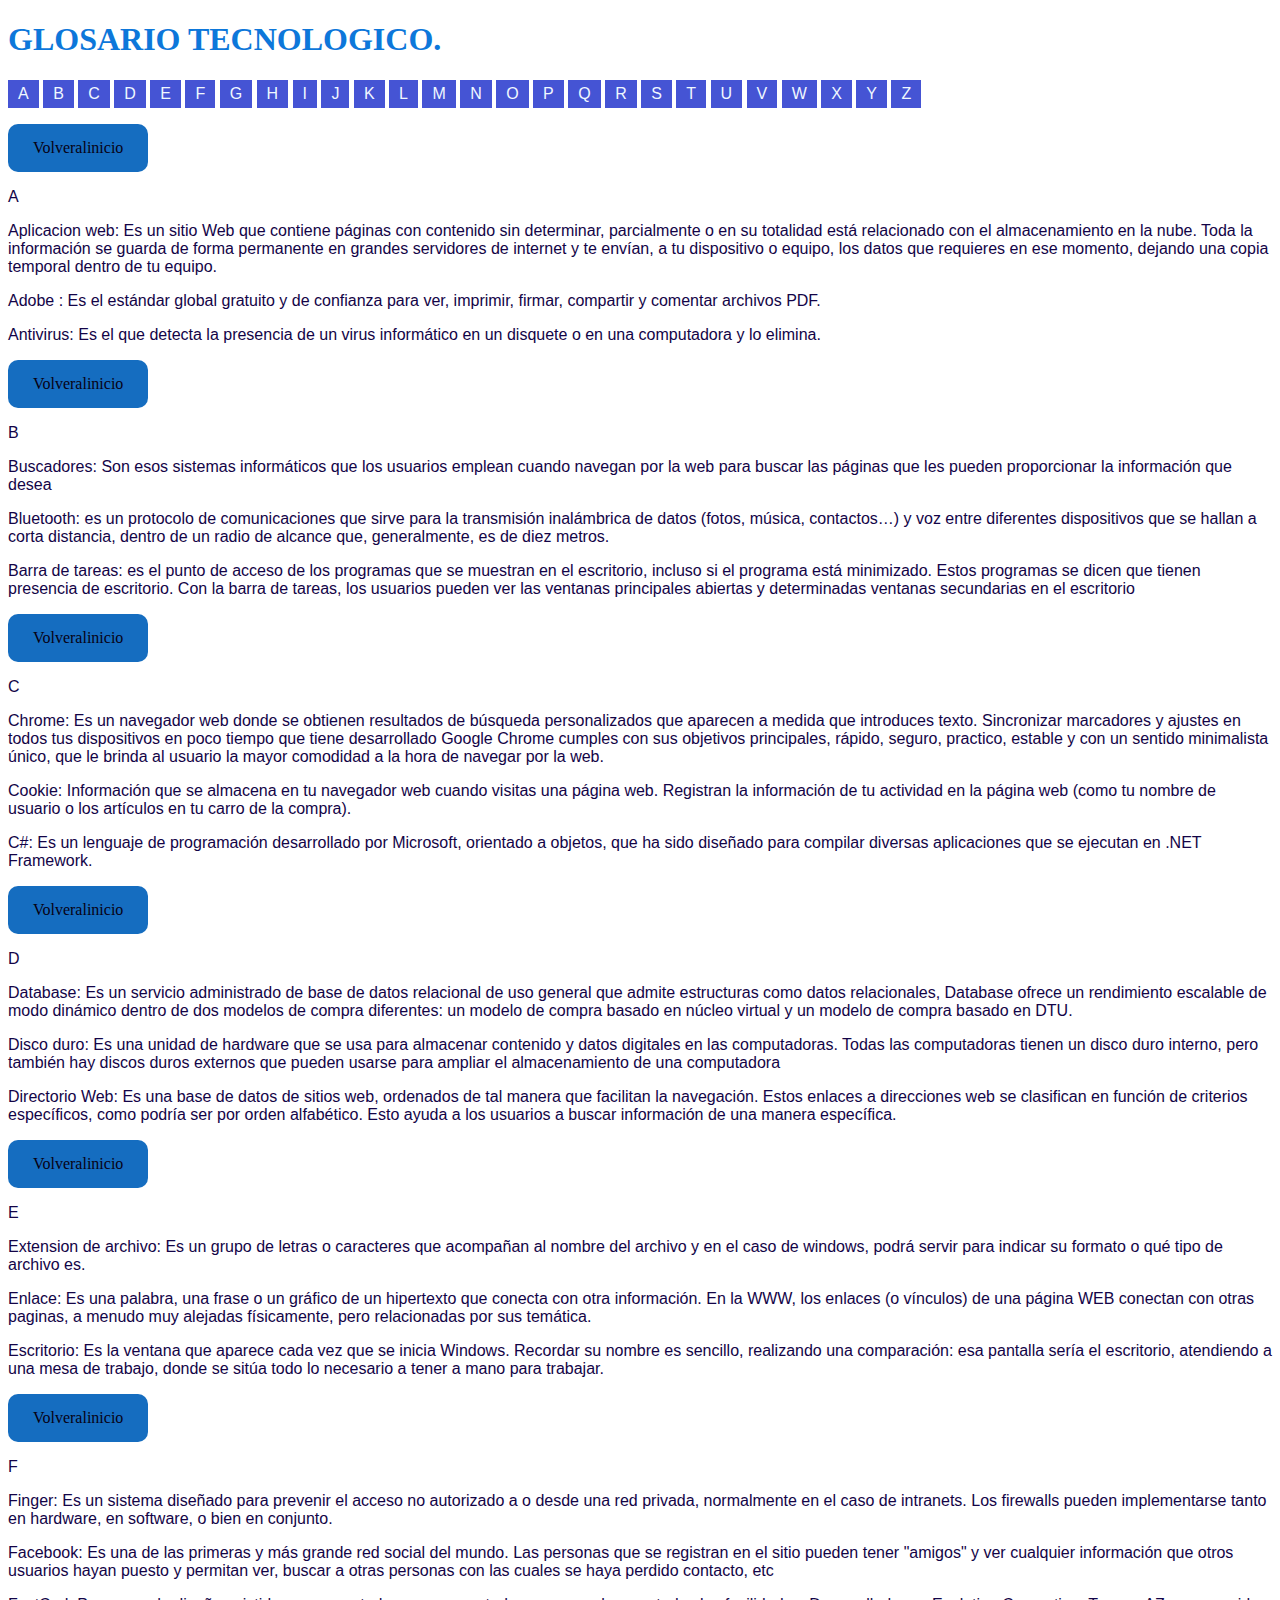
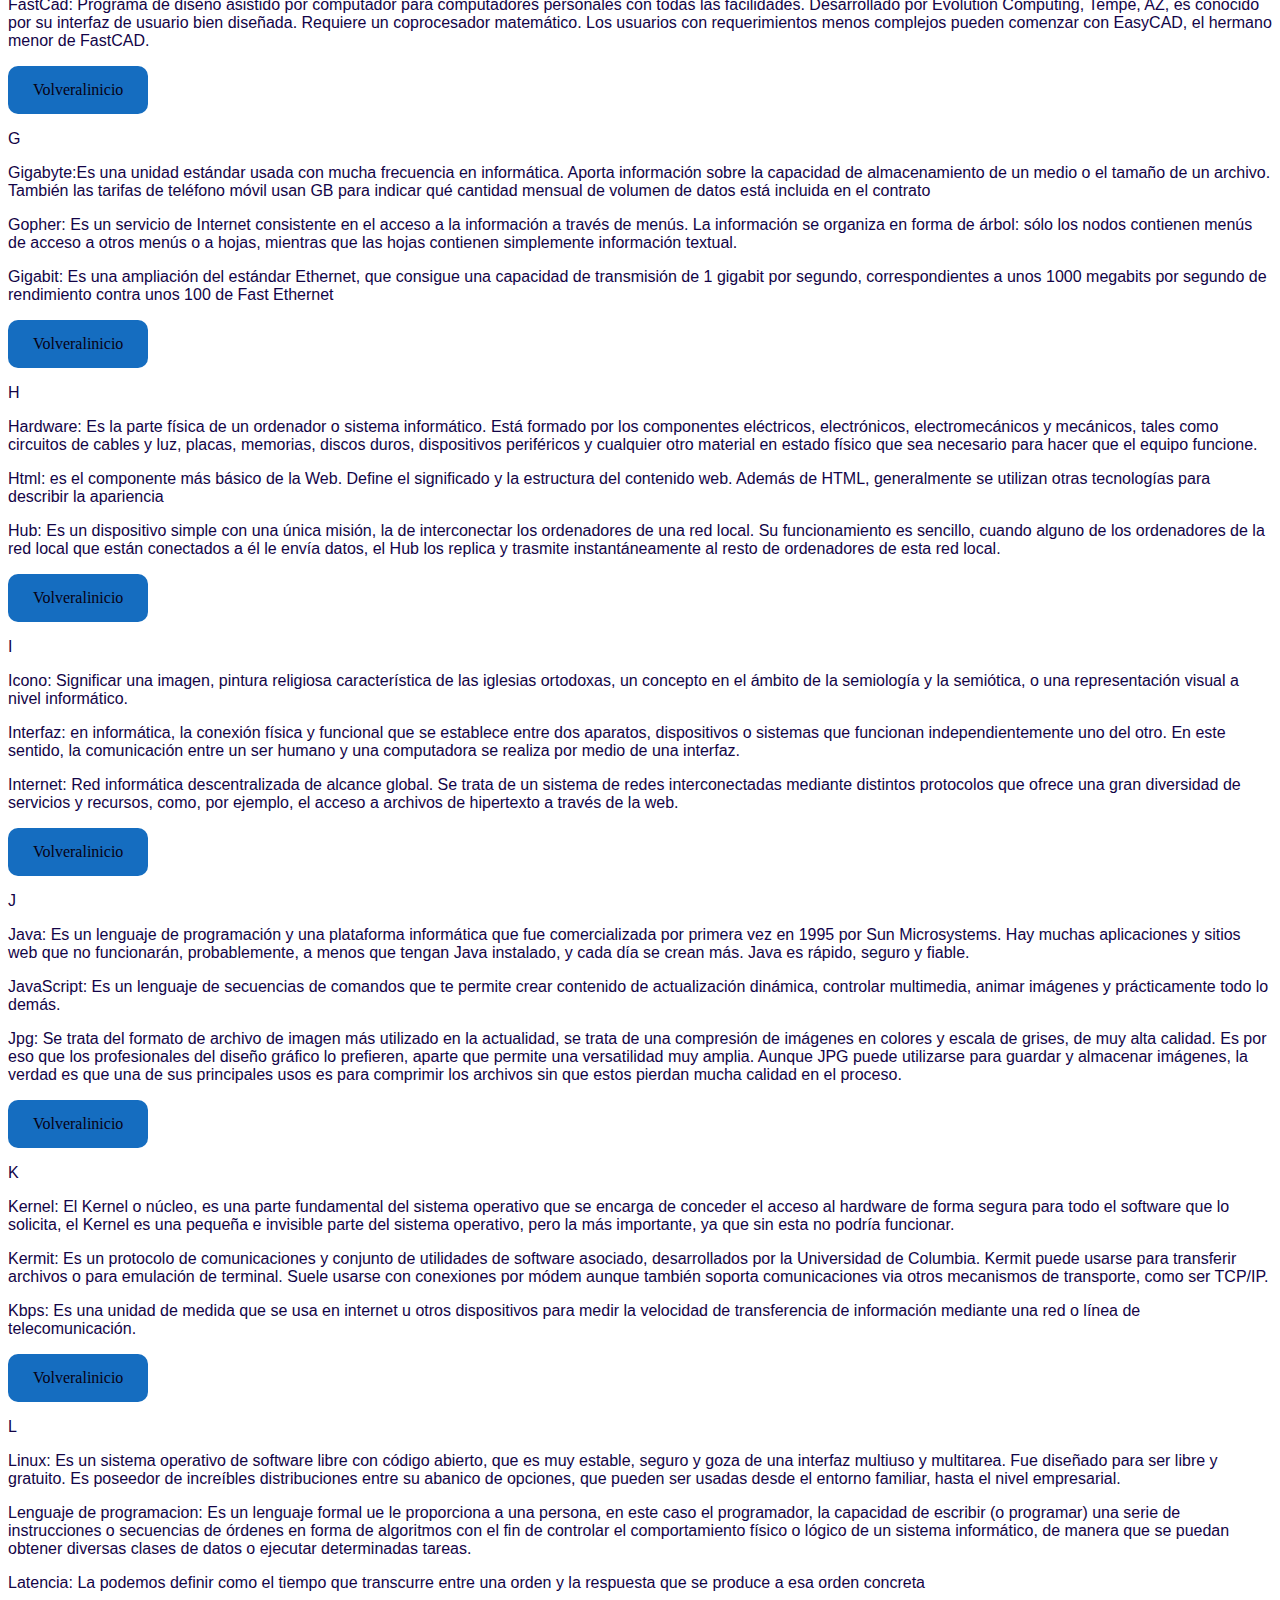
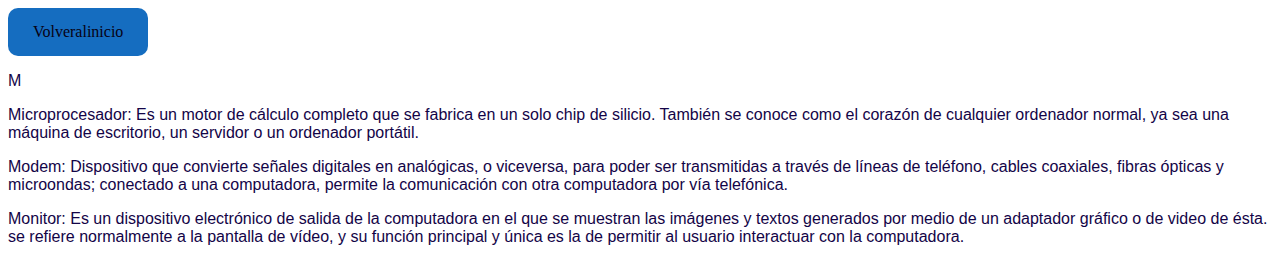
<file: root/index.html>
<!DOCTYPE html>
<html>
   <head>
    <title>Glosario Tecnologico</title>
    <link rel="stylesheet" href="_css/Styles.css">
    <link rel="icon" type="image/x-icon" href="_img/glosario.png"
    sizes="20x20">
   <h1 style="color:rgb(13, 119, 218);">GLOSARIO TECNOLOGICO.</h1>

   </head>
   <body>
    <p>
    <a name = "inicio"> </a>    
    <a href="#Aplicacion">A</a>
    <a href="#Buscadores">B</a>
    <a href="#Chrome">C</a>
    <a href="#Database">D</a>
    <a href="#Extensiondearchivo">E</a>
    <a href="#Finger">F</a>
    <a href="#Gigabyte">G</a>
    <a href="#Hardware">H</a>
    <a href="#Icono">I</a>
    <a href="#Java">J</a>
    <a href="#Kernel">K</a>
    <a href="#Linux">L</a>
    <a href="#Microprocesador">M</a>
    <a href="_html/segundapagina.html#Nube">N</a>
    <a href="_html/segundapagina.html#Ordenador">O</a>
    <a href="_html/segundapagina.html#Programa">P</a>
    <a href="_html/segundapagina.html#Query">Q</a>
    <a href="_html/segundapagina.html#Ram">R</a>
    <a href="_html/segundapagina.html#Servidor">S</a>
    <a href="_html/segundapagina.html#Toolbar">T</a>
    <a href="_html/segundapagina.html#Usb">U</a>
    <a href="_html/segundapagina.html#Virus">V</a>
    <a href="_html/segundapagina.html#Windows">W</a>
    <a href="_html/segundapagina.html#Xss">X</a>
    <a href="_html/segundapagina.html#Yahoo">Y</a>
    <a href="_html/segundapagina.html#Zipear">Z</a>
    </p>
    <div>
    <a name = "Aplicacion"> </a>
     
    <a class= boton href="#inicio">Volveralinicio</a>
    <p class="le"> A </p>
    <p> Aplicacion web: Es un sitio Web que contiene páginas con contenido sin determinar, parcialmente o en su totalidad está relacionado con el almacenamiento en la nube. Toda la información se guarda de forma permanente en grandes servidores de internet y  te envían, a tu dispositivo o equipo, los datos que requieres en ese momento, dejando  una copia temporal dentro de tu equipo.</p> 
    <P> Adobe : Es el estándar global gratuito y de confianza para ver, imprimir, firmar, compartir y comentar archivos PDF.</P>
    <p> Antivirus: Es el que detecta la presencia de un virus informático en un disquete o en una computadora y lo elimina.</p>
    <a name = "Buscadores"> </a>
    <a class= boton href="#inicio">Volveralinicio</a>
    <p> B </p>
    <p> Buscadores: Son esos sistemas informáticos que los usuarios emplean cuando navegan por la web para buscar las páginas que les pueden proporcionar la información que desea</p>
    <p> Bluetooth: es un protocolo de comunicaciones que sirve para la transmisión inalámbrica de datos (fotos, música, contactos…) y voz entre diferentes dispositivos que se hallan a corta distancia, dentro de un radio de alcance que, generalmente, es de diez metros.</p>
    <p> Barra de tareas: es el punto de acceso de los programas que se muestran en el escritorio, incluso si el programa está minimizado. Estos programas se dicen que tienen presencia de escritorio. Con la barra de tareas, los usuarios pueden ver las ventanas principales abiertas y determinadas ventanas secundarias en el escritorio </p>
    <a name = "Chrome"> </a>
    <a class= boton href="#inicio">Volveralinicio</a>
    <p> C </p>
    <p> Chrome: Es un navegador web donde se obtienen resultados de búsqueda personalizados que aparecen a medida que introduces texto. Sincronizar marcadores y ajustes en todos tus dispositivos en poco tiempo que tiene desarrollado Google Chrome cumples con sus objetivos principales, rápido, seguro, practico, estable y con un sentido minimalista único, que le brinda al usuario la mayor comodidad a la hora de navegar por la web.</p>
    <p> Cookie: Información que se almacena en tu navegador web cuando visitas una página web. Registran la información de tu actividad en la página web (como tu nombre de usuario o los artículos en tu carro de la compra).</p>
    <p> C#: Es un lenguaje de programación desarrollado por Microsoft, orientado a objetos, que ha sido diseñado para compilar diversas aplicaciones que se ejecutan en .NET Framework.</p>
    <a name = "Database"> </a>
    <a  class= boton href="#inicio">Volveralinicio</a>
    <p> D </p>
    <P> Database: Es un servicio administrado de base de datos relacional de uso general que admite estructuras como datos relacionales, Database ofrece un rendimiento escalable de modo dinámico dentro de dos modelos de compra diferentes: un modelo de compra basado en núcleo virtual y un modelo de compra basado en DTU.</P>
    <p> Disco duro: Es una unidad de hardware que se usa para almacenar contenido y datos digitales en las computadoras. Todas las computadoras tienen un disco duro interno, pero también hay discos duros externos que pueden usarse para ampliar el almacenamiento de una computadora</p>
    <p> Directorio Web: Es una base de datos de sitios web, ordenados de tal manera que facilitan la navegación. Estos enlaces a direcciones web se clasifican en función de criterios específicos, como podría ser por orden alfabético. Esto ayuda a los usuarios a buscar información de una manera específica. </p>
    <a name = "Extensiondearchivo"> </a>
    <a class= boton href="#inicio">Volveralinicio</a>
    <p> E </p>
    <p> Extension de archivo: Es un grupo de letras o caracteres que acompañan al nombre del archivo y en el caso de windows, podrá servir para indicar su formato o qué tipo de archivo es.</p>
    <p> Enlace: Es una palabra, una frase o un gráfico de un hipertexto que conecta con otra información. En la WWW, los enlaces (o vínculos) de una página WEB conectan con otras paginas, a menudo muy alejadas físicamente, pero relacionadas por sus temática.</p>
    <p> Escritorio: Es la ventana que aparece cada vez que se inicia Windows. Recordar su nombre es sencillo, realizando una comparación: esa pantalla sería el escritorio, atendiendo a una mesa de trabajo, donde se sitúa todo lo necesario a tener a mano para trabajar.</p>
    <a name = "Finger"> </a>
    <a class= boton href="#inicio">Volveralinicio</a>
    <p> F </p>
    <P> Finger: Es un sistema diseñado para prevenir el acceso no autorizado a o desde una red privada, normalmente en el caso de intranets. Los firewalls pueden implementarse tanto en hardware, en software, o bien en conjunto. </P>
    <p> Facebook: Es una de las primeras y más grande red social del mundo. Las personas que se registran en el sitio pueden tener "amigos" y ver cualquier información que otros usuarios hayan puesto y permitan ver, buscar a otras personas con las cuales se haya perdido contacto, etc</p>
    <p> FastCad: Programa de diseño asistido por computador para computadores personales con todas las facilidades. Desarrollado por Evolution Computing, Tempe, AZ, es conocido por su interfaz de usuario bien diseñada. Requiere un coprocesador matemático. Los usuarios con requerimientos menos complejos pueden comenzar con EasyCAD, el hermano menor de FastCAD.</p>
    <a name = "Gigabyte"> </a>
    <a class= boton  href="#inicio">Volveralinicio</a>
    <P> G </P>
    <P> Gigabyte:Es una unidad estándar usada con mucha frecuencia en informática. Aporta información sobre la capacidad de almacenamiento de un medio o el tamaño de un archivo. También las tarifas de teléfono móvil usan GB para indicar qué cantidad mensual de volumen de datos está incluida en el contrato</P>
    <P> Gopher: Es un servicio de Internet consistente en el acceso a la información a través de menús. La información se organiza en forma de árbol: sólo los nodos contienen menús de acceso a otros menús o a hojas, mientras que las hojas contienen simplemente información textual.</P>
    <P> Gigabit: Es una ampliación del estándar Ethernet, que consigue una capacidad de transmisión de 1 gigabit por segundo, correspondientes a unos 1000 megabits por segundo de rendimiento contra unos 100 de Fast Ethernet </P>
    <a name = "Hardware"> </a>
    <a class= boton href="#inicio">Volveralinicio</a>
    <p> H </p>
    <P> Hardware: Es la parte física de un ordenador o sistema informático. Está formado por los componentes eléctricos, electrónicos, electromecánicos y mecánicos, tales como circuitos de cables y luz, placas, memorias, discos duros, dispositivos periféricos y cualquier otro material en estado físico que sea necesario para hacer que el equipo funcione.</P>
    <p> Html:  es el componente más básico de la Web. Define el significado y la estructura del contenido web. Además de HTML, generalmente se utilizan otras tecnologías para describir la apariencia</p>
    <p> Hub: Es un dispositivo simple con una única misión, la de interconectar los ordenadores de una red local. Su funcionamiento es sencillo, cuando alguno de los ordenadores de la red local que están conectados a él le envía datos, el Hub los replica y trasmite instantáneamente al resto de ordenadores de esta red local.</p>
    <a name = "Icono"> </a>
    <a class= boton href="#inicio">Volveralinicio</a>
    <p> I </p>
    <P> Icono: Significar una imagen, pintura religiosa característica de las iglesias ortodoxas, un concepto en el ámbito de la semiología y la semiótica, o una representación visual a nivel informático.</P>
    <p> Interfaz: en informática, la conexión física y funcional que se establece entre dos aparatos, dispositivos o sistemas que funcionan independientemente uno del otro. En este sentido, la comunicación entre un ser humano y una computadora se realiza por medio de una interfaz.</p>
    <p> Internet: Red informática descentralizada de alcance global. Se trata de un sistema de redes interconectadas mediante distintos protocolos que ofrece una gran diversidad de servicios y recursos, como, por ejemplo, el acceso a archivos de hipertexto a través de la web.</p>
    <a name = "Java"> </a>
    <a class= boton href="#inicio">Volveralinicio</a>
    <P> J </P>
    <P> Java: Es un lenguaje de programación y una plataforma informática que fue comercializada por primera vez en 1995 por Sun Microsystems. Hay muchas aplicaciones y sitios web que no funcionarán, probablemente, a menos que tengan Java instalado, y cada día se crean más. Java es rápido, seguro y fiable. </P>
    <p> JavaScript: Es un lenguaje de secuencias de comandos que te permite crear contenido de actualización dinámica, controlar multimedia, animar imágenes y prácticamente todo lo demás. </p>
    <p> Jpg: Se trata del formato de archivo de imagen más utilizado en la actualidad, se trata de una compresión de imágenes en colores y escala de grises, de muy alta calidad. Es por eso que los profesionales del diseño gráfico lo prefieren, aparte que permite una versatilidad muy amplia. Aunque JPG puede utilizarse para guardar y almacenar imágenes, la verdad es que una de sus principales usos es para comprimir los archivos sin que estos pierdan mucha calidad en el proceso.</p>
    <a name = "Kernel"> </a>
    <a class= boton  href="#inicio">Volveralinicio</a>
    <p> K </p>
    <p> Kernel: El Kernel o núcleo, es una parte fundamental del sistema operativo que se encarga de conceder el acceso al hardware de forma segura para todo el software que lo solicita, el Kernel es una pequeña e invisible parte del sistema operativo, pero la más importante, ya que sin esta no podría funcionar.</p>
    <p> Kermit: Es un protocolo de comunicaciones y conjunto de utilidades de software asociado, desarrollados por la Universidad de Columbia. Kermit puede usarse para transferir archivos o para emulación de terminal. Suele usarse con conexiones por módem aunque también soporta comunicaciones via otros mecanismos de transporte, como ser TCP/IP.</p>
    <p> Kbps: Es una unidad de medida que se usa en internet u otros dispositivos para medir la velocidad de transferencia de información mediante una red o línea de telecomunicación.</p>
    <a name = "Linux"> </a>
    <a class= boton href="#inicio">Volveralinicio</a>
    <p> L</p>
    <p> Linux: Es un sistema operativo de software libre con código abierto, que es muy estable, seguro y goza de una interfaz multiuso y multitarea. Fue diseñado para ser libre y gratuito. Es poseedor de increíbles distribuciones entre su abanico de opciones, que pueden ser usadas desde el entorno familiar, hasta el nivel empresarial.</p>
    <p> Lenguaje de programacion: Es un lenguaje formal ue le proporciona a una persona, en este caso el programador, la capacidad de escribir (o programar) una serie de instrucciones o secuencias de órdenes en forma de algoritmos con el fin de controlar el comportamiento físico o lógico de un sistema informático, de manera que se puedan obtener diversas clases de datos o ejecutar determinadas tareas. </p>
    <p> Latencia: La podemos definir como el tiempo que transcurre entre una orden y la respuesta que se produce a esa orden concreta</p>
    <a name = "Microprocesador"> </a>
    <a class= boton href="#inicio">Volveralinicio</a>
    <p> M </p>
    <p> Microprocesador: Es un motor de cálculo completo que se fabrica en un solo chip de silicio. También se conoce como el corazón de cualquier ordenador normal, ya sea una máquina de escritorio, un servidor o un ordenador portátil.</p>
    <p> Modem: Dispositivo que convierte señales digitales en analógicas, o viceversa, para poder ser transmitidas a través de líneas de teléfono, cables coaxiales, fibras ópticas y microondas; conectado a una computadora, permite la comunicación con otra computadora por vía telefónica.</p>
    <p> Monitor: Es un dispositivo electrónico de salida de la computadora en el que se muestran las imágenes y textos generados por medio de un adaptador gráfico o de video de ésta. se refiere normalmente a la pantalla de vídeo, y su función principal y única es la de permitir al usuario interactuar con la computadora.</p>
</div>
</html>
</file>
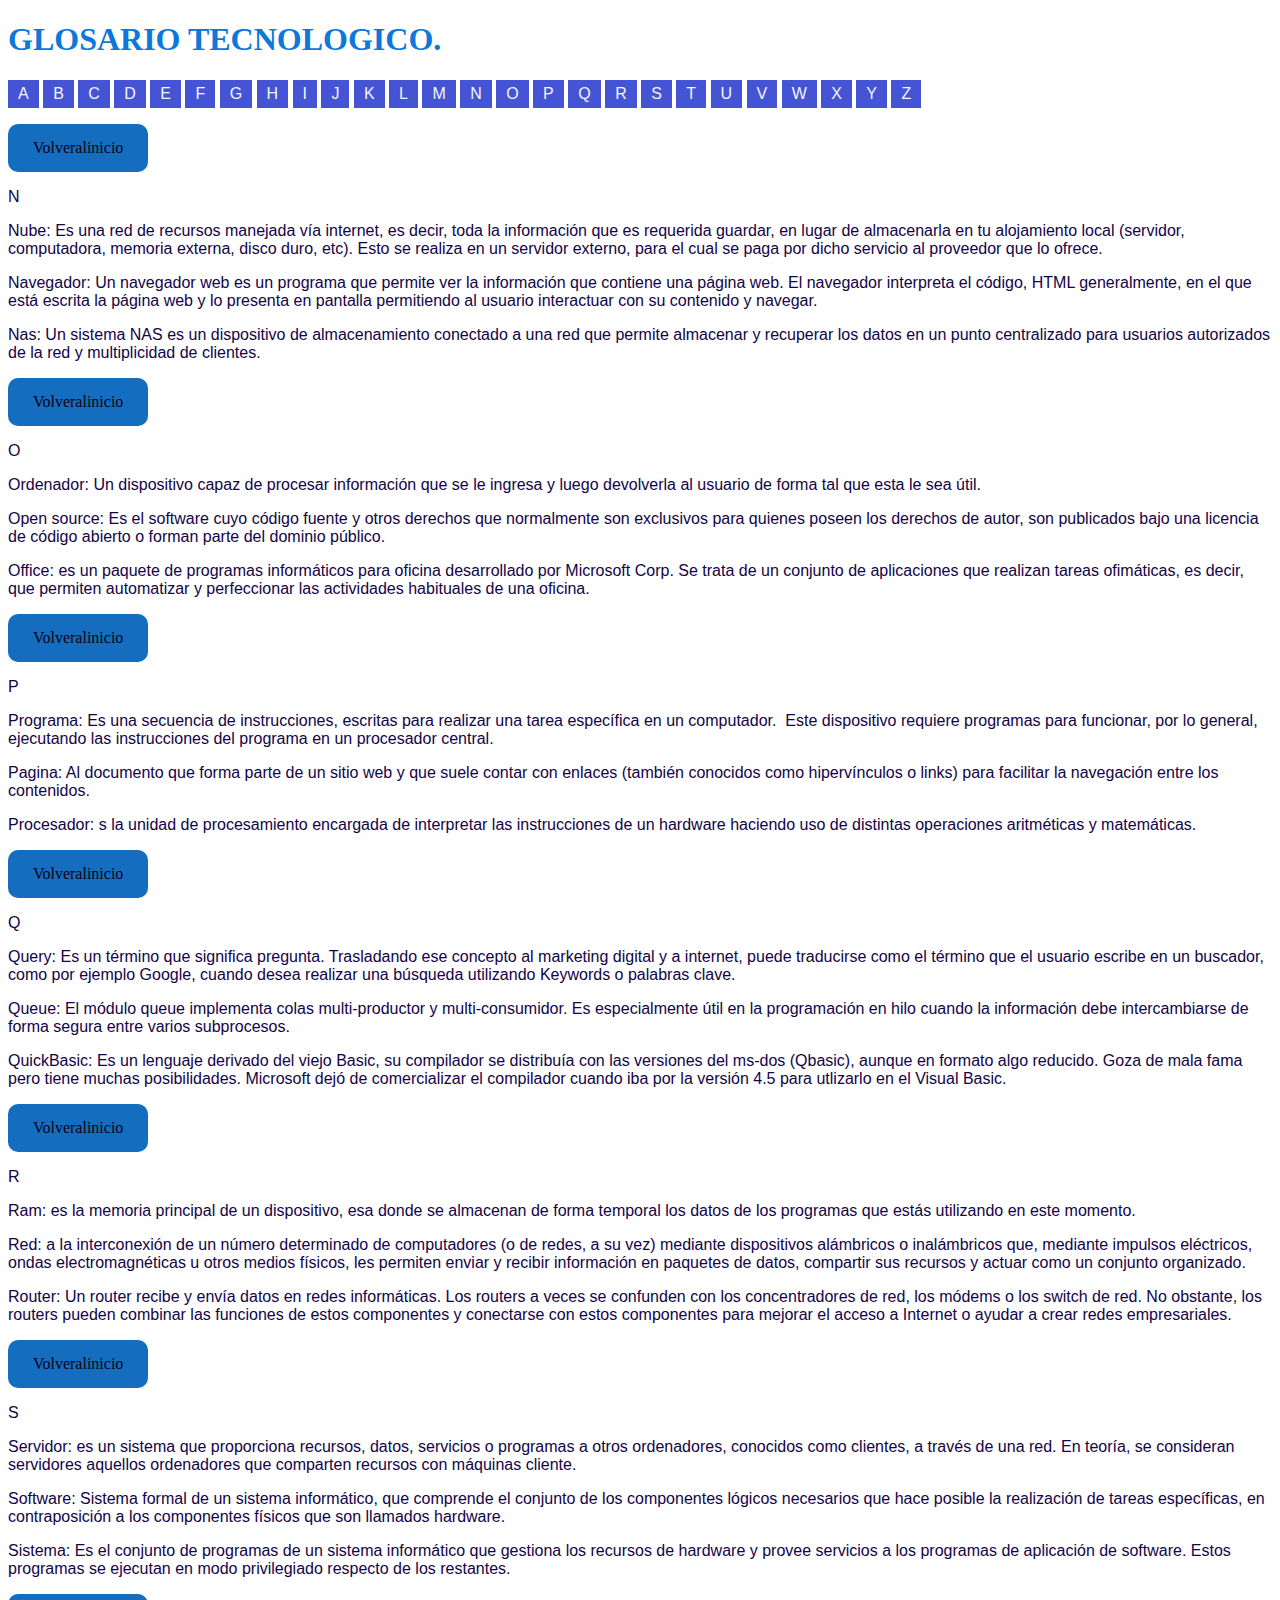
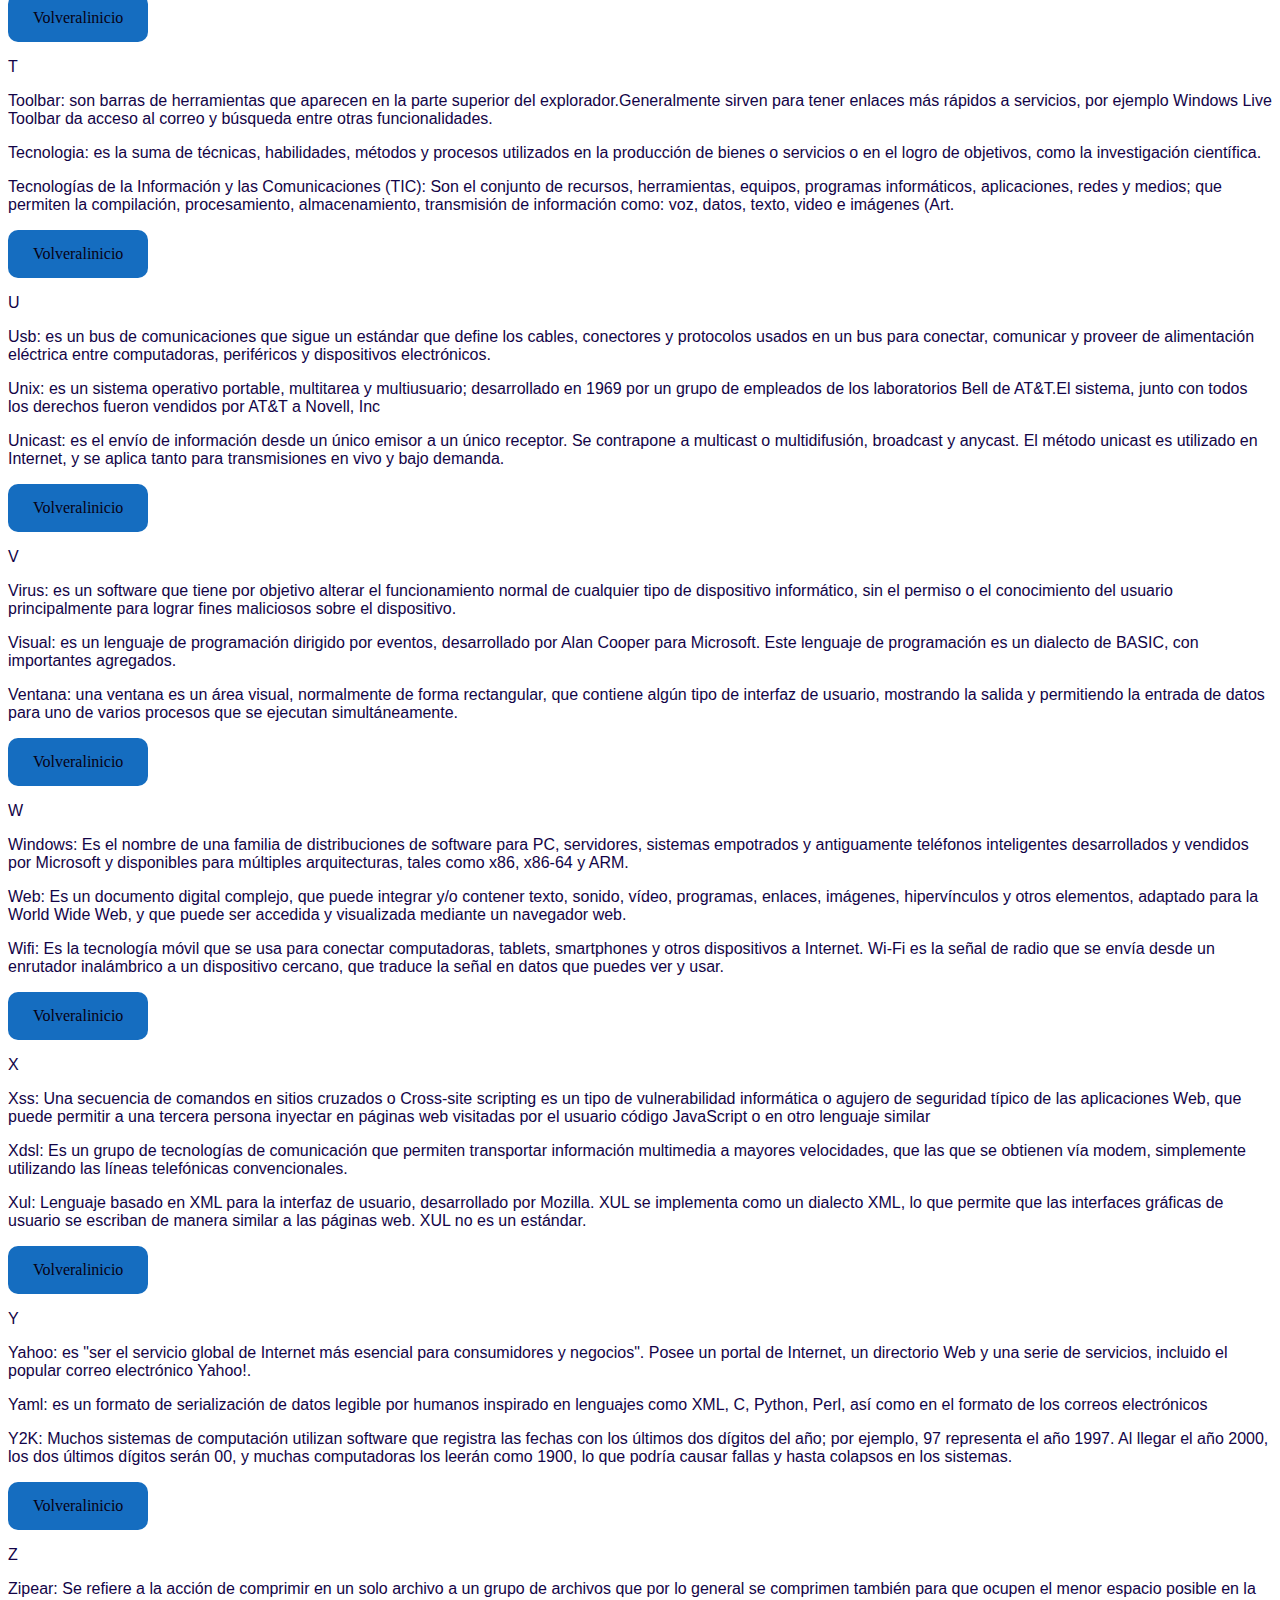
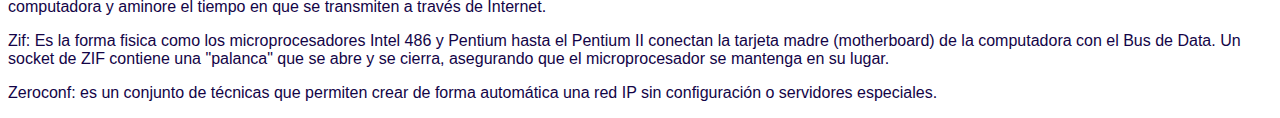
<file: root/_html/segundapagina.html>
<!DOCTYPE html>
<html>
   <head>
    <title>Glosario Tecnologico</title>
    <link rel="stylesheet" href="../_css/Styles.css">
    <link rel="icon" type="image/x-icon" href="../_img/glosario.png"
    sizes="20x20">
    <h1 style="color:rgb(13, 119, 218);">GLOSARIO TECNOLOGICO.</h1>
   </head>
   <body>
    <p>
    <a href="../index.html#Aplicacion">A</a>
    <a href="../index.html#Buscadores">B</a>
    <a href="../index.html#Chrome">C</a>
    <a href="../index.html#Database">D</a>
    <a href="../index.html#Extensiondearchivo">E</a>
    <a href="../index.html#Finger">F</a>
    <a href="../index.html#Gigabyte">G</a>
    <a href="../index.html#Hardware">H</a>
    <a href="../index.html#Icono">I</a>
    <a href="../index.html#Java">J</a>
    <a href="../index.html#Kernel">K</a>
    <a href="../index.html#Linux">L</a>
    <a href="../index.html#Microprocesador">M</a>
    <a name = "inicio"> </a>
    <a href="#Nube">N</a>
    <a href="#Ordenador">O</a>   
    <a href="#Programa">P</a>
    <a href="#Query">Q</a>
    <a href="#Ram">R</a>
    <a href="#Servidor">S</a>
    <a href="#Toolbar">T</a>
    <a href="#Usb">U</a>
    <a href="#Virus">V</a>
    <a href="#Windows">W</a>
    <a href="#Xss">X</a>
    <a href="#Yahoo">Y</a>
    <a href="#Zipear">Z</a>
    </p>
    <a name = "Nube"> </a>
    <a class= boton href="#inicio">Volveralinicio</a>
    <P> N </P>
    <P> Nube: Es una red de recursos manejada vía internet, es decir, toda la información que es requerida guardar, en lugar de almacenarla en tu alojamiento local (servidor, computadora, memoria externa, disco duro, etc). Esto se realiza en un servidor externo, para el cual se paga por dicho servicio al proveedor que lo ofrece.</P>
    <p> Navegador: Un navegador web es un programa que permite ver la información que contiene una página web. El navegador interpreta el código, HTML generalmente, en el que está escrita la página web y lo presenta en pantalla permitiendo al usuario interactuar con su contenido y navegar.</p>
    <p> Nas: Un sistema NAS es un dispositivo de almacenamiento conectado a una red que permite almacenar y recuperar los datos en un punto centralizado para usuarios autorizados de la red y multiplicidad de clientes.</p>
    <a name = "Ordenador"> </a>
    <a class= boton href="#inicio">Volveralinicio</a>
    <p> O </p>
    <p> Ordenador: Un dispositivo capaz de procesar información que se le ingresa y luego devolverla al usuario de forma tal que esta le sea útil. </p>
    <P> Open source: Es el software cuyo código fuente y otros derechos que normalmente son exclusivos para quienes poseen los derechos de autor, son publicados bajo una licencia de código abierto o forman parte del dominio público.</P>
    <P> Office:  es un paquete de programas informáticos para oficina desarrollado por Microsoft Corp. Se trata de un conjunto de aplicaciones que realizan tareas ofimáticas, es decir, que permiten automatizar y perfeccionar las actividades habituales de una oficina.</P>
    <a name = "Programa"> </a>
    <a class= boton href="#inicio">Volveralinicio</a>
    <p> P </p>
    <p> Programa: Es una secuencia de instrucciones, escritas para realizar una tarea específica en un computador. ​ Este dispositivo requiere programas para funcionar, por lo general, ejecutando las instrucciones del programa en un procesador central.</p>
    <p> Pagina: Al documento que forma parte de un sitio web y que suele contar con enlaces (también conocidos como hipervínculos o links) para facilitar la navegación entre los contenidos.</p>
    <p> Procesador: s la unidad de procesamiento encargada de interpretar las instrucciones de un hardware haciendo uso de distintas operaciones aritméticas y matemáticas.</p>
    <a name = "Query"> </a>
    <a class= boton href="#inicio">Volveralinicio</a>
    <p> Q </p>
    <p> Query: Es un término que significa pregunta. Trasladando ese concepto al marketing digital y a internet, puede traducirse como el término que el usuario escribe en un buscador, como por ejemplo Google, cuando desea realizar una búsqueda utilizando Keywords o palabras clave.</p>
    <p> Queue: El módulo queue implementa colas multi-productor y multi-consumidor. Es especialmente útil en la programación en hilo cuando la información debe intercambiarse de forma segura entre varios subprocesos.</p>
    <p> QuickBasic: Es un lenguaje derivado del viejo Basic, su compilador se distribuía con las versiones del ms-dos (Qbasic), aunque en formato algo reducido. Goza de mala fama pero tiene muchas posibilidades. Microsoft dejó de comercializar el compilador cuando iba por la versión 4.5 para utlizarlo en el Visual Basic.</p>
    <a name = "Ram"> </a>
    <a class= boton href="#inicio">Volveralinicio</a>
    <p> R</p>
    <p> Ram: es la memoria principal de un dispositivo, esa donde se almacenan de forma temporal los datos de los programas que estás utilizando en este momento. </p>
    <p> Red: a la interconexión de un número determinado de computadores (o de redes, a su vez) mediante dispositivos alámbricos o inalámbricos que, mediante impulsos eléctricos, ondas electromagnéticas u otros medios físicos, les permiten enviar y recibir información en paquetes de datos, compartir sus recursos y actuar como un conjunto organizado.</p>
    <p> Router: Un router recibe y envía datos en redes informáticas. Los routers a veces se confunden con los concentradores de red, los módems o los switch de red. No obstante, los routers pueden combinar las funciones de estos componentes y conectarse con estos componentes para mejorar el acceso a Internet o ayudar a crear redes empresariales.</p>
    <a name = "Servidor"> </a>
    <a class= boton href="#inicio">Volveralinicio</a>
    <p> S </p>
    <p> Servidor: es un sistema que proporciona recursos, datos, servicios o programas a otros ordenadores, conocidos como clientes, a través de una red. En teoría, se consideran servidores aquellos ordenadores que comparten recursos con máquinas cliente.</p>
    <p> Software: Sistema formal de un sistema informático, que comprende el conjunto de los componentes lógicos necesarios que hace posible la realización de tareas específicas, en contraposición a los componentes físicos que son llamados hardware.</p>
    <p> Sistema: Es el conjunto de programas de un sistema informático que gestiona los recursos de hardware y provee servicios a los programas de aplicación de software. Estos programas se ejecutan en modo privilegiado respecto de los restantes.​</p>
    <a name = "Toolbar"> </a>
    <a class= boton href="#inicio">Volveralinicio</a>
    <p> T </p> 
    <p> Toolbar:  son barras de herramientas que aparecen en la parte superior del explorador.Generalmente sirven para tener enlaces más rápidos a servicios, por ejemplo Windows Live Toolbar da acceso al correo y búsqueda entre otras funcionalidades. </p> 
    <p> Tecnologia: es la suma de técnicas, habilidades, métodos y procesos utilizados en la producción de bienes o servicios o en el logro de objetivos, como la investigación científica. </p>
    <p> Tecnologías de la Información y las Comunicaciones (TIC): Son el conjunto de recursos, herramientas, equipos, programas informáticos, aplicaciones, redes y medios; que permiten la compilación, procesamiento, almacenamiento, transmisión de información como: voz, datos, texto, video e imágenes (Art.</p>
    <a name = "Usb"> </a>
    <a class= boton href="#inicio">Volveralinicio</a>
    <p> U </p>
    <p> Usb: es un bus de comunicaciones que sigue un estándar que define los cables, conectores y protocolos usados en un bus para conectar, comunicar y proveer de alimentación eléctrica entre computadoras, periféricos y dispositivos electrónicos.​</p>
    <p> Unix: es un sistema operativo portable, multitarea y multiusuario; desarrollado en 1969 por un grupo de empleados de los laboratorios Bell de AT&T.​​El sistema, junto con todos los derechos fueron vendidos por AT&T a Novell, Inc</p>
    <p> Unicast: es el envío de información desde un único emisor a un único receptor. Se contrapone a multicast o multidifusión, broadcast y anycast. El método unicast es utilizado en Internet, y se aplica tanto para transmisiones en vivo y bajo demanda.</p>
    <a name = "Virus"> </a>
    <a class= boton href="#inicio">Volveralinicio</a>
    <p> V </p>
    <p> Virus: es un software que tiene por objetivo alterar el funcionamiento normal de cualquier tipo de dispositivo informático, sin el permiso o el conocimiento del usuario principalmente para lograr fines maliciosos sobre el dispositivo.</p>
    <p> Visual: es un lenguaje de programación dirigido por eventos, desarrollado por Alan Cooper para Microsoft. Este lenguaje de programación es un dialecto de BASIC, con importantes agregados.</p>
    <p> Ventana: una ventana es un área visual, normalmente de forma rectangular, que contiene algún tipo de interfaz de usuario, mostrando la salida y permitiendo la entrada de datos para uno de varios procesos que se ejecutan simultáneamente.</p>
    <a name = "Windows"> </a>
    <a class= boton href="#inicio">Volveralinicio</a>
    <p> W </p>
    <p> Windows: Es el nombre de una familia de distribuciones de software para PC, servidores, sistemas empotrados y antiguamente teléfonos inteligentes desarrollados y vendidos por Microsoft y disponibles para múltiples arquitecturas, tales como x86, x86-64 y ARM.</p>
    <p> Web:  Es un documento digital complejo, que puede integrar y/o contener texto, sonido, vídeo, programas, enlaces, imágenes, hipervínculos y otros elementos, adaptado para la World Wide Web, y que puede ser accedida y visualizada mediante un navegador web.</p>
    <p> Wifi: Es la tecnología móvil que se usa para conectar computadoras, tablets, smartphones y otros dispositivos a Internet. Wi-Fi es la señal de radio que se envía desde un enrutador inalámbrico a un dispositivo cercano, que traduce la señal en datos que puedes ver y usar.</p>
    <a name = "Xss"> </a>
    <a class= boton href="#inicio">Volveralinicio</a>
    <P> X </P>
    <P> Xss: Una secuencia de comandos en sitios cruzados o Cross-site scripting es un tipo de vulnerabilidad informática o agujero de seguridad típico de las aplicaciones Web, que puede permitir a una tercera persona inyectar en páginas web visitadas por el usuario código JavaScript o en otro lenguaje similar</P>
    <p> Xdsl: Es un grupo de tecnologías de comunicación que permiten transportar información multimedia a mayores velocidades, que las que se obtienen vía modem, simplemente utilizando las líneas telefónicas convencionales.</p>
    <p> Xul: Lenguaje basado en XML para la interfaz de usuario, desarrollado por Mozilla. XUL se implementa como un dialecto XML, lo que permite que las interfaces gráficas de usuario se escriban de manera similar a las páginas web. XUL no es un estándar.</p>
    <a name = "Yahoo"> </a>
    <a class= boton href="#inicio">Volveralinicio</a>
    <p> Y</p>
    <p> Yahoo: es "ser el servicio global de Internet más esencial para consumidores y negocios". Posee un portal de Internet, un directorio Web y una serie de servicios, incluido el popular correo electrónico Yahoo!.</p>
    <p> Yaml: es un formato de serialización de datos legible por humanos inspirado en lenguajes como XML, C, Python, Perl, así como en el formato de los correos electrónicos</p>
    <p> Y2K: Muchos sistemas de computación utilizan software que registra las fechas con los últimos dos dígitos del año; por ejemplo, 97 representa el año 1997. Al llegar el año 2000, los dos últimos dígitos serán 00, y muchas computadoras los leerán como 1900, lo que podría causar fallas y hasta colapsos en los sistemas.</p>
    <a name = "Zipear"> </a>
    <a class= boton href="#inicio">Volveralinicio</a>
    <P> Z </P>
    <P> Zipear: Se refiere a la acción de comprimir en un solo archivo a un grupo de archivos que por lo general se comprimen también para que ocupen el menor espacio posible en la computadora y aminore el tiempo en que se transmiten a través de Internet.</P>
    <p> Zif: Es la forma fisica como los microprocesadores Intel 486 y Pentium hasta el Pentium II conectan la tarjeta madre (motherboard) de la computadora con el Bus de Data. Un socket de ZIF contiene una "palanca" que se abre y se cierra, asegurando que el microprocesador se mantenga en su lugar.</p>
    <p> Zeroconf:  es un conjunto de técnicas que permiten crear de forma automática una red IP sin configuración o servidores especiales.</p>
   </body>
</html>
</file>
<file: root/_css/Styles.css>
p 
{font-family:Arial,Helvetica,sans-serif;color:rgb(19, 4, 71);}

.boton:link, .boton:visited 
{
    background-color: rgb(21, 109, 192) ;
    color: rgb(7, 1, 20);
    padding: 15px 25px;
    text-align: center;
    text-decoration: none;
    display: inline-block;
    font-family: 'Times New Roman', Times, serif;
    border-radius: 10px;
    
}
.boton:hover, .boton:active 
{
    background-color: rgb(9, 229, 245);
}

a:link, a:visited 
{
    background-color: rgb(69, 84, 212);
    color: aliceblue;
    padding: 5px 10px;
    text-align: center;
    text-decoration: none;
    display: inline-block;

}
a:hover, a:active 
{
    background-color: aquamarine;
}
</file>
